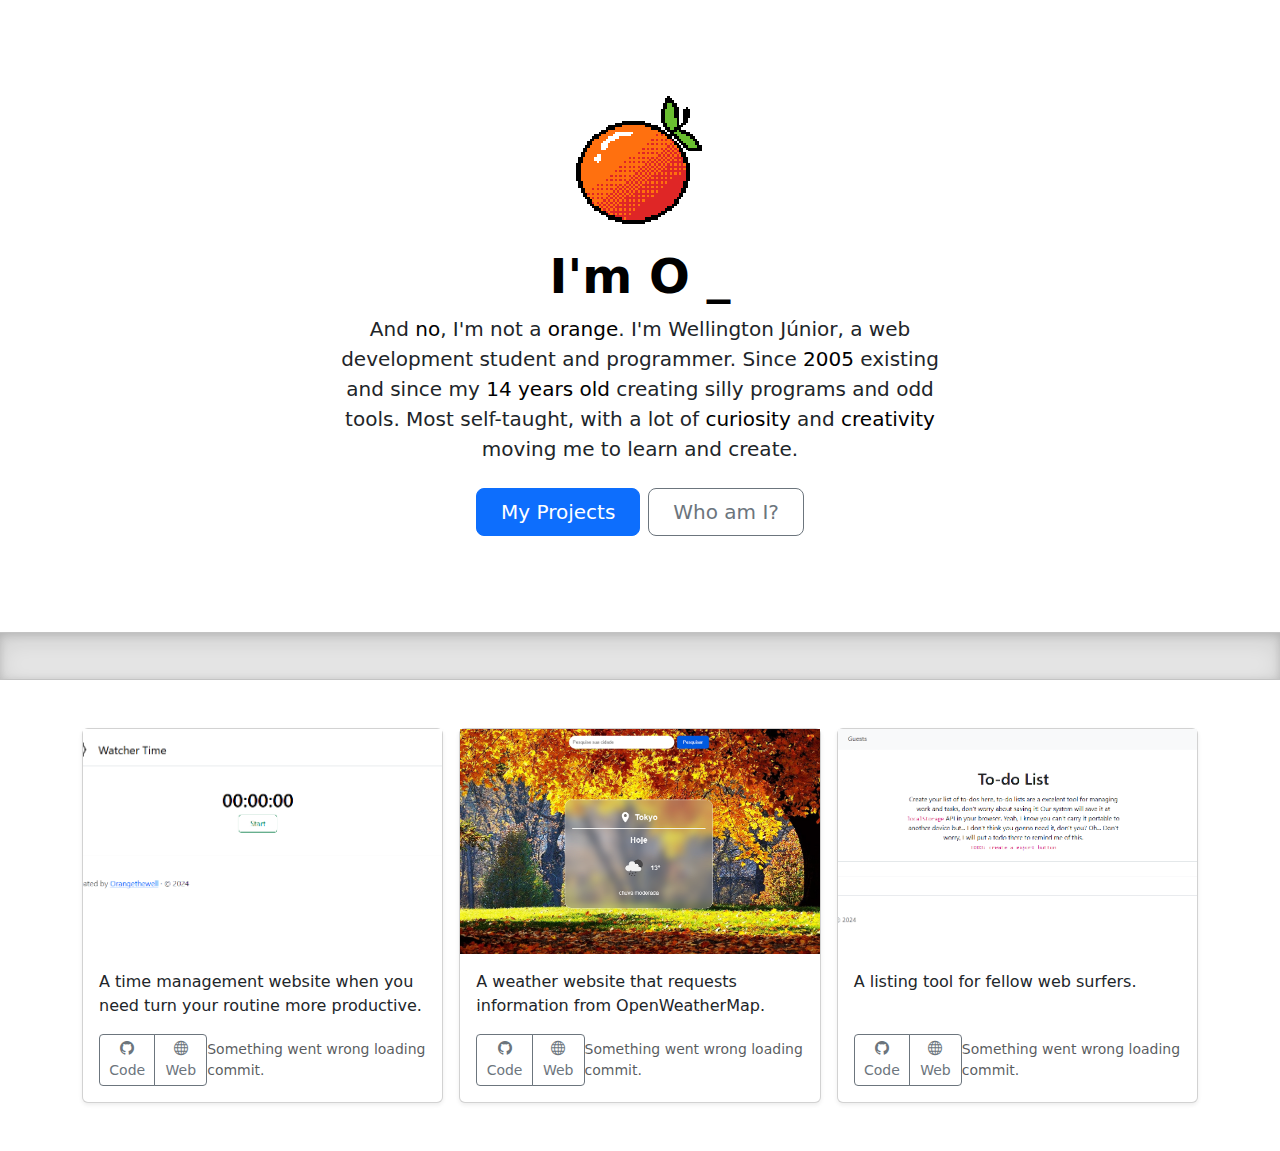
<file: index.html>
<!DOCTYPE html>
<html lang="en">
<head>
    <meta charset="UTF-8">
    <meta name="viewport" content="width=device-width, initial-scale=1.0">
    <title>Home - I'm Orangethewell!</title>
    <link href="/static/css/style.css" rel="stylesheet">
    <link rel="icon" href="/static/img/icon.png" />
    <link href="https://cdn.jsdelivr.net/npm/bootstrap@5.3.3/dist/css/bootstrap.min.css" rel="stylesheet" integrity="sha384-QWTKZyjpPEjISv5WaRU9OFeRpok6YctnYmDr5pNlyT2bRjXh0JMhjY6hW+ALEwIH" crossorigin="anonymous">
    <link rel="stylesheet" href="https://cdn.jsdelivr.net/npm/bootstrap-icons@1.11.3/font/bootstrap-icons.min.css">
</head>
<body class="">
    
<div class="px-4 py-5 my-5 text-center">
    <img style="image-rendering: pixelated;" class="d-block mx-auto mb-4" src="/static/img/icon-black.png" alt="" width="128" height="128">
    <h1 class="display-5 fw-bold text-body-emphasis">
        <span id="name"></span>
        <span class="edit-cursor">_</span>
    </h1>
    <div class="col-lg-6 mx-auto">
        <p class="lead mb-4">
            And <b class="text-body-emphasis">no</b>, I'm not a <b class="text-body-emphasis">orange</b>.
            I'm Wellington Júnior, a web development student and programmer. Since <b class="text-body-emphasis">2005</b> existing and since
            my <b class="text-body-emphasis">14 years old</b> creating silly programs and odd tools. Most self-taught, with a lot of <b class="text-body-emphasis">curiosity</b>
            and <b class="text-body-emphasis">creativity</b> moving me to learn and create.
        </p>
        <div class="d-grid gap-2 d-sm-flex justify-content-sm-center">
            <a href="#projects" class="btn btn-primary btn-lg px-4 gap-3">My Projects</a>
            <button onclick="whoami()" type="button" class="btn btn-outline-secondary btn-lg px-4">Who am I?</button>
        </div>
    </div>
</div>
<div class="divider"></div>
<div id="projects" class="album py-5">
    <div class="container">
      <div class="row align-items-md-stretch row-cols-1 row-cols-sm-2 row-cols-md-3 g-3">
        <div id="project-watcher-time" class="col album-object">
          <div class="card shadow-sm h-100">
            <img class="project-thumb" src="/static/img/watcher-time.png">
            <div class="card-body d-flex flex-column">
              <p class="card-text flex-grow-1">A time management website when you need turn your routine more productive.</p>
              <div class="d-flex justify-content-between align-items-center">
                <div class="btn-group">
                  <a href="https://github.com/orangethewell/watcher-time" type="button" class="btn btn-sm btn-outline-secondary"><i class="bi bi-github"></i> Code</a>
                  <a target="_blank" href="https://orangethewell.github.io/watcher-time" type="button" class="btn btn-sm btn-outline-secondary"><i class="bi bi-globe"></i> Web</a>
                </div>
                <small class="text-body-secondary commit-message ms-5 m-md-0">0 mins</small>
              </div>
            </div>
          </div>
        </div>
        <div id="project-weather-now" class="col album-object">
            <div class="card shadow-sm h-100">
                <img class="project-thumb" src="/static/img/weather-now.png">
                <div class="card-body d-flex flex-column">
                    <p class="card-text flex-grow-1">A weather website that requests information from OpenWeatherMap.</p>
                    <div class="d-flex justify-content-between align-items-center">
                        <div class="btn-group">
                            <a href="https://github.com/orangethewell/weather-now" type="button" class="btn btn-sm btn-outline-secondary"><i class="bi bi-github"></i> Code</a>
                            <a target="_blank" href="https://weather-now-bay-beta.vercel.app/" type="button" class="btn btn-sm btn-outline-secondary"><i class="bi bi-globe"></i> Web</a>
                        </div>
                    <small class="text-body-secondary commit-message ms-5 m-md-0">0 mins</small>
                    </div>
                </div>
            </div>
        </div>
        <div id="project-listing-tool" class="col album-object">
            <div class="card shadow-sm h-100">
                <img class="project-thumb" src="/static/img/listing-tool.png">
                <div class="card-body d-flex flex-column">
                    <p class="card-text flex-grow-1">A listing tool for fellow web surfers.</p>
                    <div class="d-flex justify-content-between align-items-center">
                        <div class="btn-group">
                            <a href="https://github.com/orangethewell/listing-tool" type="button" class="btn btn-sm btn-outline-secondary"><i class="bi bi-github"></i> Code</a>
                            <a target="_blank" href="https://orangethewell.github.io/listing-tool/" type="button" class="btn btn-sm btn-outline-secondary"><i class="bi bi-globe"></i> Web</a>
                        </div>
                        <small class="text-body-secondary commit-message ms-5 m-md-0">0 mins</small>
                    </div>
                </div>
            </div>
        </div>
<script>
    var i = 0;
    var current_txt = "I'm Orangethewell"; /* The text */
    var txts = [
        "I'm a web developer",
        "I'm a artist",
        "I'm a freelancer",
        "I'm a dog lover",
        "Orangethewell: <code>/earth/brasil/MG</code>"
    ]
    var speed = 150; /* The speed/duration of the effect in milliseconds */
    var backspace_speed = 75

    async function fetchLastCommit(username, reponame, cardId) {
        try {
            const response = await fetch(`https://api.github.com/repos/${username}/${reponame}/commits`);
            
            if (!response.ok) throw new Error("Error searching for commits.");
            
            const data = await response.json();
            const lastCommit = data[0]; // Último commit na lista de commits
            const commitMessage = lastCommit.commit.message;
            const commitDate = new Date(lastCommit.commit.author.date).toLocaleString();

            document.getElementById(cardId).querySelector('.commit-message').innerText = `Updated: ${commitDate}`;
        } catch (error) {
            document.getElementById(cardId).querySelector('.commit-message').innerText = "Something went wrong loading commit.";
            console.error(error);
        }
    }

    fetchLastCommit("orangethewell", "watcher-time", "project-watcher-time")
    fetchLastCommit("orangethewell", "weather-now", "project-weather-now")
    fetchLastCommit("orangethewell", "listing-tool", "project-listing-tool")

    function typeWriter() {
        if (i < current_txt.length) {
            if (current_txt.charAt(i) == "<") {
                let tag_start_idx = current_txt.indexOf("<", i)
                let tag_end_idx = current_txt.indexOf(">", i)
                let tag_content = current_txt.substring(tag_start_idx, tag_end_idx)
                document.getElementById("name").innerHTML += tag_content;
                i = tag_end_idx + 1;
            }
            document.getElementById("name").innerHTML += current_txt.charAt(i);
            i++;
            setTimeout(typeWriter, speed);
        } else {
            document.getElementById("name").innerHTML = current_txt
        }
    }

    function whoami() {
        var old_text = current_txt.split("")
        do {
            var index = Math.floor(Math.random() * txts.length);
            if (current_txt == txts[index]) {
                continue;
            }

            current_txt = txts[index]
            break;
        } while (true)

        function typeDelete() {
            if (i > 0) {
                old_text.pop();
                document.getElementById("name").innerHTML = old_text.join("");
                i--;
                setTimeout(typeDelete, backspace_speed);
            } else {
                setTimeout(typeWriter, speed);

            }
        }

        typeDelete();
    }

    typeWriter();
</script>

    <script src="https://cdn.jsdelivr.net/npm/bootstrap@5.3.3/dist/js/bootstrap.bundle.min.js" integrity="sha384-YvpcrYf0tY3lHB60NNkmXc5s9fDVZLESaAA55NDzOxhy9GkcIdslK1eN7N6jIeHz" crossorigin="anonymous"></script>
    <script async src="https://pagead2.googlesyndication.com/pagead/js/adsbygoogle.js?client=ca-pub-3834464913351742"
     crossorigin="anonymous"></script>
</body>
</html>
</file>
<file: static/css/style.css>
.edit-cursor {
    animation: blink 0.5s step-end infinite;
}

.project-thumb {
    width: 100%;
    height: 225px;
    object-fit: cover;
}

.album-object {
    transition: transform 200ms ease-in-out;
    position: relative;
    z-index: 0;
}

.album-object:hover {
    transform: scale(1.15);
    z-index: 100;
}

@keyframes blink {
    0% {
        opacity: 0;
    }

    50% {
        opacity: 1;
    }

    100% {
        opacity: 0;
    }
}

.divider {
    width: 100%;
    height: 3rem;
    background-color: rgba(0, 0, 0, .1);
    border: solid rgba(0, 0, 0, .15);
    border-width: 1px 0;
    box-shadow: inset 0 .5em 1.5em rgba(0, 0, 0, .1), inset 0 .125em .5em rgba(0, 0, 0, .15);
}
</file>
